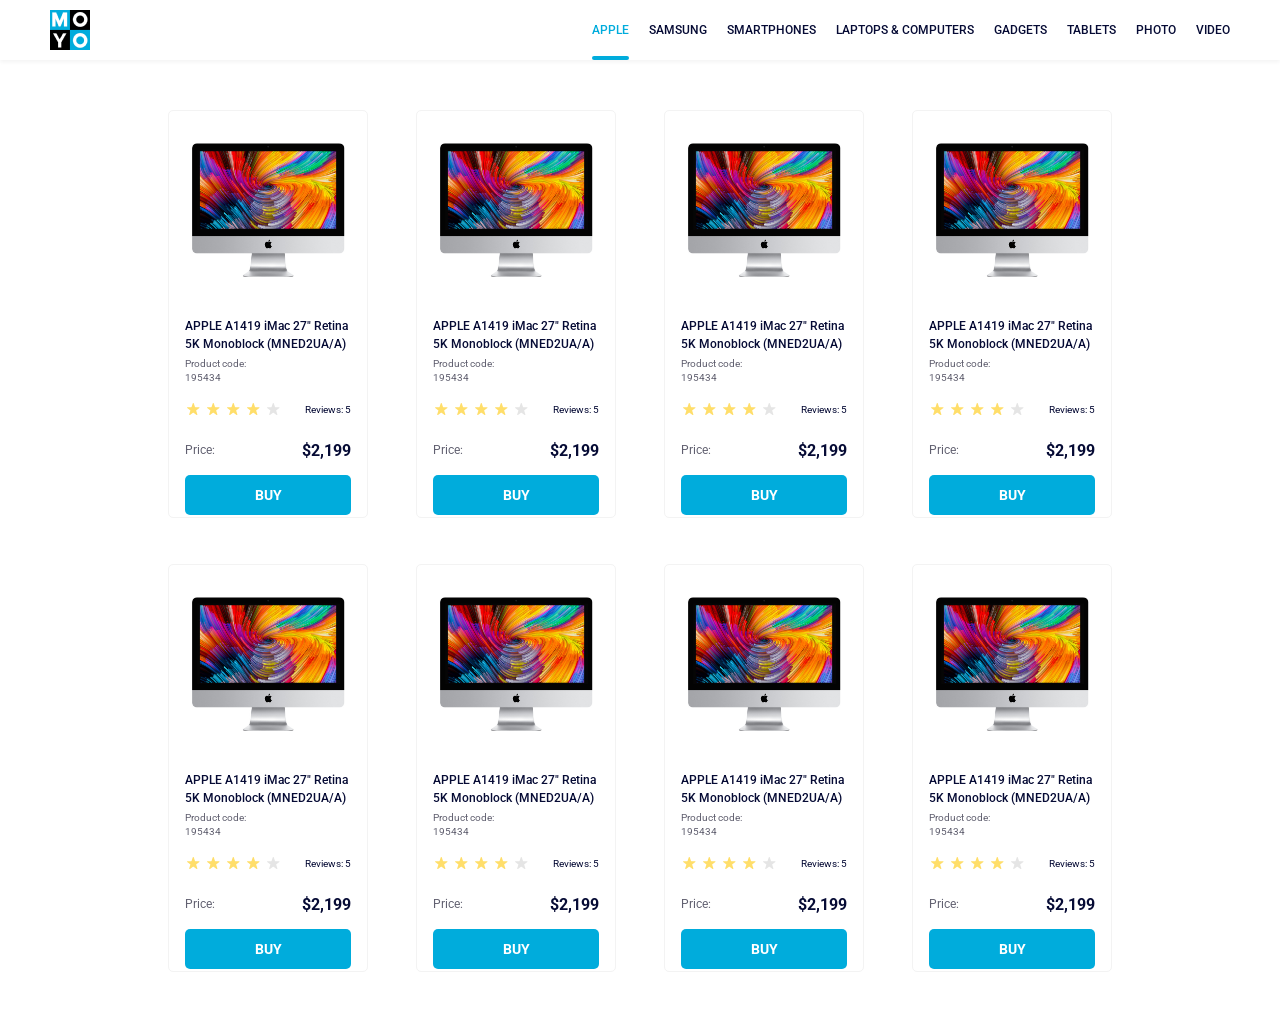
<file: index.html>
<!doctype html><html lang="en"><head><meta charset="utf-8"><meta name="viewport" content="width=device-width, initial-scale=1.0"><title>Catalog</title><link rel="preconnect" href="https://fonts.gstatic.com"><link href="https://fonts.googleapis.com/css2?family=Roboto:wght@400;500;700&display=swap" rel="stylesheet"><link rel="stylesheet" href="index.05b4c039.css"></head><body>  <header class="header">  <a href="#" class="header__logo"> <img src="logo.eddae0ff.png" alt="MOYO LOGO" class="header__logo-img"> </a>  <nav class="header__nav nav"> <ul class="nav__list"> <li class="nav__item"> <a href="#" class="is-active nav__link"> Apple </a> </li> <li class="nav__item"> <a href="#" class="nav__link"> Samsung </a> </li> <li class="nav__item"> <a href="#" class="nav__link"> Smartphones </a> </li> <li class="nav__item"> <a href="#" class="nav__link" data-qa="nav-hover"> Laptops & Computers </a> </li> <li class="nav__item"> <a href="#" class="nav__link"> Gadgets </a> </li> <li class="nav__item"> <a href="#" class="nav__link"> Tablets </a> </li> <li class="nav__item"> <a href="#" class="nav__link"> Photo </a> </li> <li class="nav__item"> <a href="#" class="nav__link"> Video </a> </li> </ul> </nav> </header>   <main class="container"> <div class="main"> <article data-qa="card" class="card"> <img class="card__img" src="imac.202c52ff.jpeg" alt="img"> <div class="card__container"> <p class="card__title"> APPLE A1419 iMac 27" Retina 5K Monoblock (MNED2UA/A) </p> <p class="card__code">Product code: 195434</p> <div class="card__reviews"> <div class="stars"> <div class="stars stars--4"> <div class="stars__star"></div> <div class="stars__star"></div> <div class="stars__star"></div> <div class="stars__star"></div> <div class="stars__star"></div> </div> </div> <div class="card__review-count">Reviews: 5</div> </div> <div class="card__price"> <p class="card__price-label">Price:</p> <p class="card__price-value">$2,199</p> </div> <a class="card__btn" data-qa="card-hover"> Buy </a> </div> </article> <article class="card"> <img class="card__img" src="imac.202c52ff.jpeg" alt="img"> <div class="card__container"> <p class="card__title"> APPLE A1419 iMac 27" Retina 5K Monoblock (MNED2UA/A) </p> <p class="card__code">Product code: 195434</p> <div class="card__reviews"> <div class="stars"> <div class="stars stars--4"> <div class="stars__star"></div> <div class="stars__star"></div> <div class="stars__star"></div> <div class="stars__star"></div> <div class="stars__star"></div> </div> </div> <div class="card__review-count">Reviews: 5</div> </div> <div class="card__price"> <p class="card__price-label">Price:</p> <p class="card__price-value">$2,199</p> </div> <a class="card__btn">Buy</a> </div> </article> <article class="card"> <img class="card__img" src="imac.202c52ff.jpeg" alt="img"> <div class="card__container"> <p class="card__title"> APPLE A1419 iMac 27" Retina 5K Monoblock (MNED2UA/A) </p> <p class="card__code">Product code: 195434</p> <div class="card__reviews"> <div class="stars"> <div class="stars stars--4"> <div class="stars__star"></div> <div class="stars__star"></div> <div class="stars__star"></div> <div class="stars__star"></div> <div class="stars__star"></div> </div> </div> <div class="card__review-count">Reviews: 5</div> </div> <div class="card__price"> <p class="card__price-label">Price:</p> <p class="card__price-value">$2,199</p> </div> <a class="card__btn">Buy</a> </div> </article> <article class="card"> <img class="card__img" src="imac.202c52ff.jpeg" alt="img"> <div class="card__container"> <p class="card__title"> APPLE A1419 iMac 27" Retina 5K Monoblock (MNED2UA/A) </p> <p class="card__code">Product code: 195434</p> <div class="card__reviews"> <div class="stars"> <div class="stars stars--4"> <div class="stars__star"></div> <div class="stars__star"></div> <div class="stars__star"></div> <div class="stars__star"></div> <div class="stars__star"></div> </div> </div> <div class="card__review-count">Reviews: 5</div> </div> <div class="card__price"> <p class="card__price-label">Price:</p> <p class="card__price-value">$2,199</p> </div> <a class="card__btn">Buy</a> </div> </article> <article class="card"> <img class="card__img" src="imac.202c52ff.jpeg" alt="img"> <div class="card__container"> <p class="card__title"> APPLE A1419 iMac 27" Retina 5K Monoblock (MNED2UA/A) </p> <p class="card__code">Product code: 195434</p> <div class="card__reviews"> <div class="stars"> <div class="stars stars--4"> <div class="stars__star"></div> <div class="stars__star"></div> <div class="stars__star"></div> <div class="stars__star"></div> <div class="stars__star"></div> </div> </div> <div class="card__review-count">Reviews: 5</div> </div> <div class="card__price"> <p class="card__price-label">Price:</p> <p class="card__price-value">$2,199</p> </div> <a class="card__btn">Buy</a> </div> </article> <article class="card"> <img class="card__img" src="imac.202c52ff.jpeg" alt="img"> <div class="card__container"> <p class="card__title"> APPLE A1419 iMac 27" Retina 5K Monoblock (MNED2UA/A) </p> <p class="card__code">Product code: 195434</p> <div class="card__reviews"> <div class="stars"> <div class="stars stars--4"> <div class="stars__star"></div> <div class="stars__star"></div> <div class="stars__star"></div> <div class="stars__star"></div> <div class="stars__star"></div> </div> </div> <div class="card__review-count">Reviews: 5</div> </div> <div class="card__price"> <p class="card__price-label">Price:</p> <p class="card__price-value">$2,199</p> </div> <a class="card__btn">Buy</a> </div> </article> <article class="card"> <img class="card__img" src="imac.202c52ff.jpeg" alt="img"> <div class="card__container"> <p class="card__title"> APPLE A1419 iMac 27" Retina 5K Monoblock (MNED2UA/A) </p> <p class="card__code">Product code: 195434</p> <div class="card__reviews"> <div class="stars"> <div class="stars stars--4"> <div class="stars__star"></div> <div class="stars__star"></div> <div class="stars__star"></div> <div class="stars__star"></div> <div class="stars__star"></div> </div> </div> <div class="card__review-count">Reviews: 5</div> </div> <div class="card__price"> <p class="card__price-label">Price:</p> <p class="card__price-value">$2,199</p> </div> <a class="card__btn">Buy</a> </div> </article> <article class="card"> <img class="card__img" src="imac.202c52ff.jpeg" alt="img"> <div class="card__container"> <p class="card__title"> APPLE A1419 iMac 27" Retina 5K Monoblock (MNED2UA/A) </p> <p class="card__code">Product code: 195434</p> <div class="card__reviews"> <div class="stars"> <div class="stars stars--4"> <div class="stars__star"></div> <div class="stars__star"></div> <div class="stars__star"></div> <div class="stars__star"></div> <div class="stars__star"></div> </div> </div> <div class="card__review-count">Reviews: 5</div> </div> <div class="card__price"> <p class="card__price-label">Price:</p> <p class="card__price-value">$2,199</p> </div> <a class="card__btn">Buy</a> </div> </article> </div> </main> </body></html>
</file>
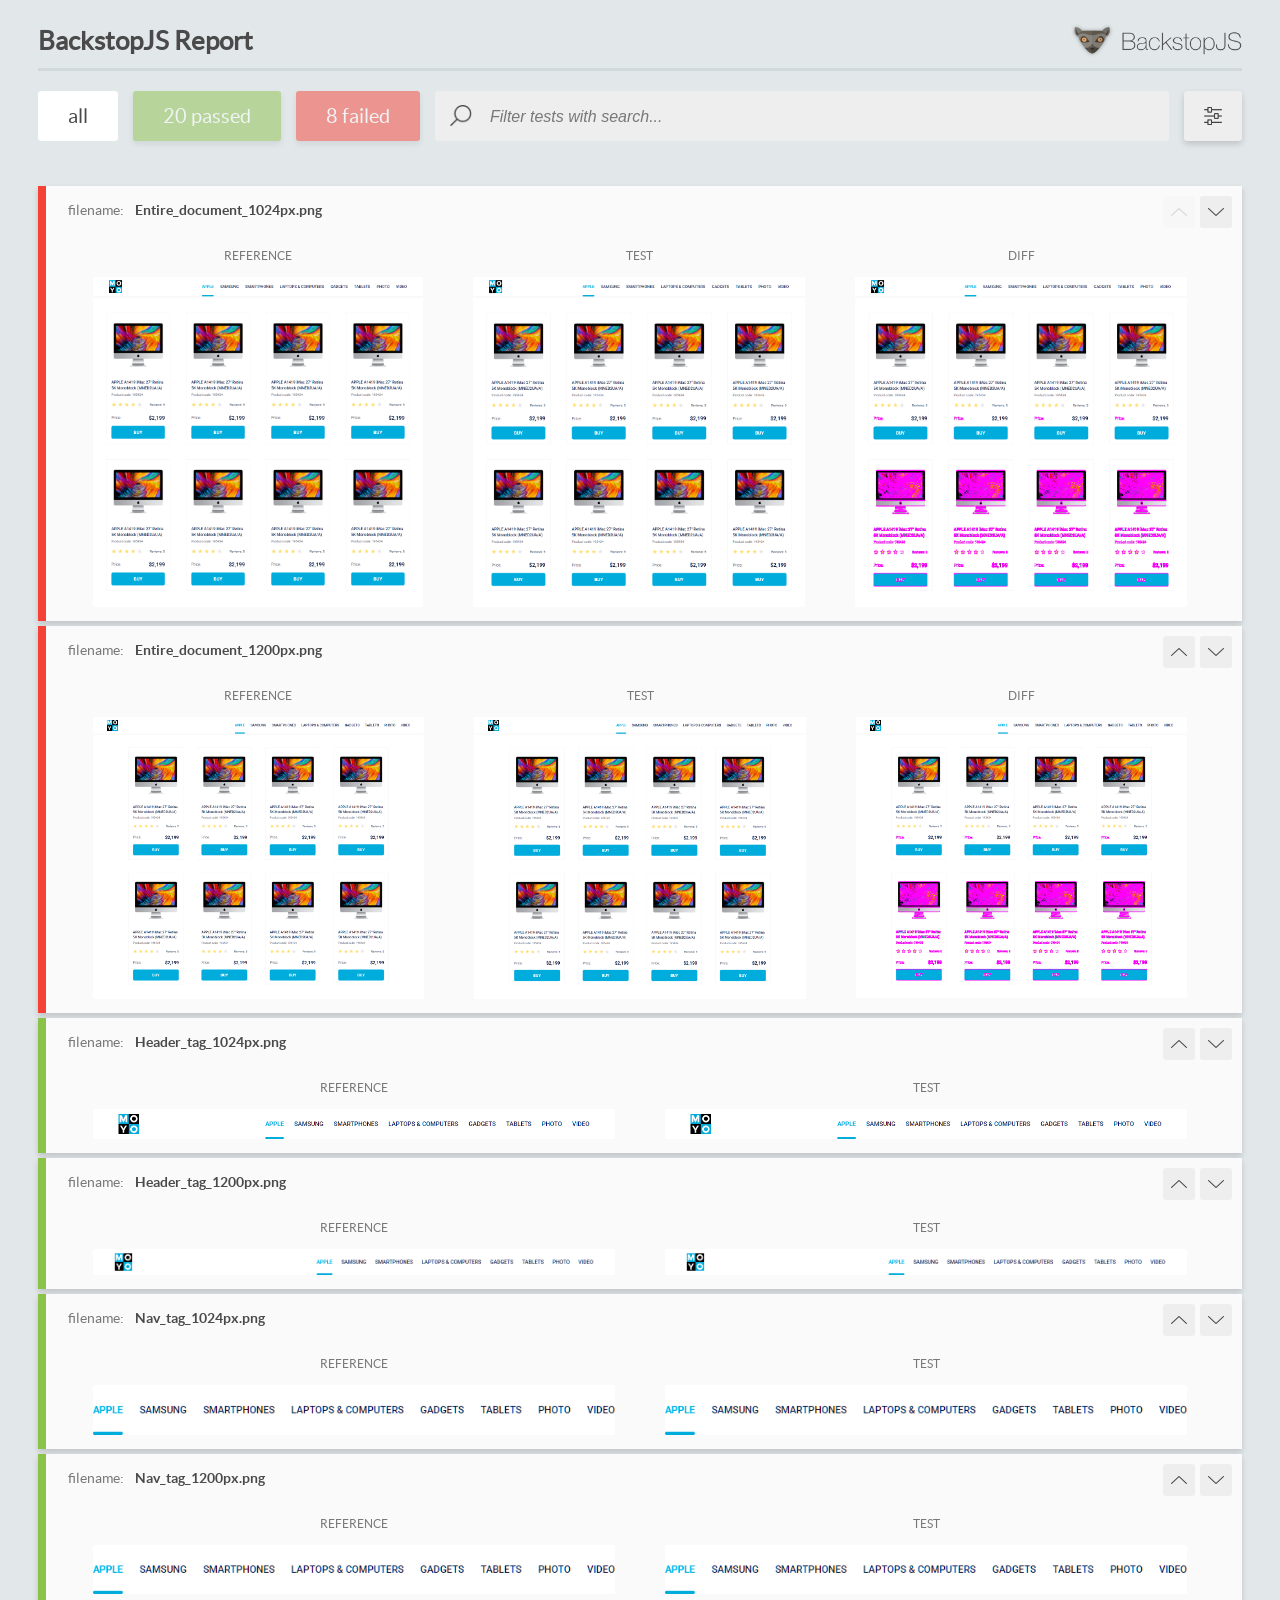
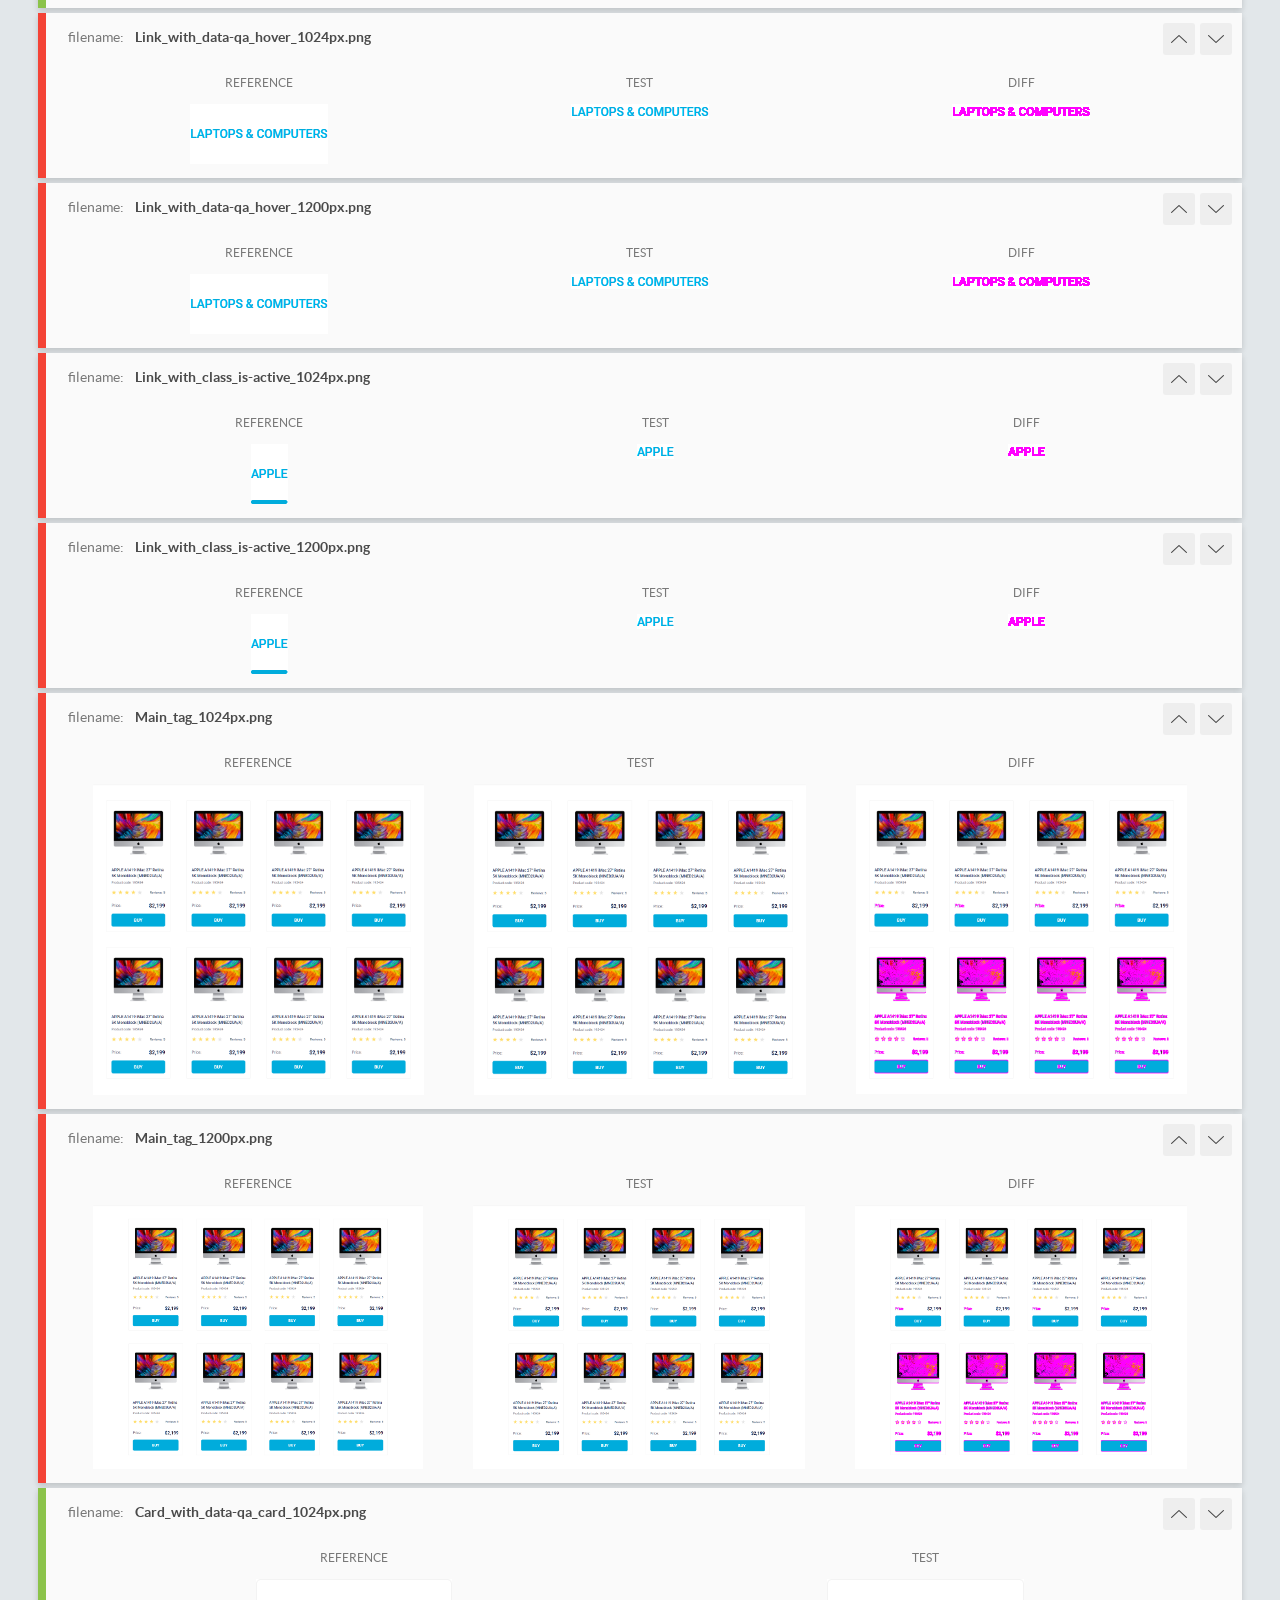
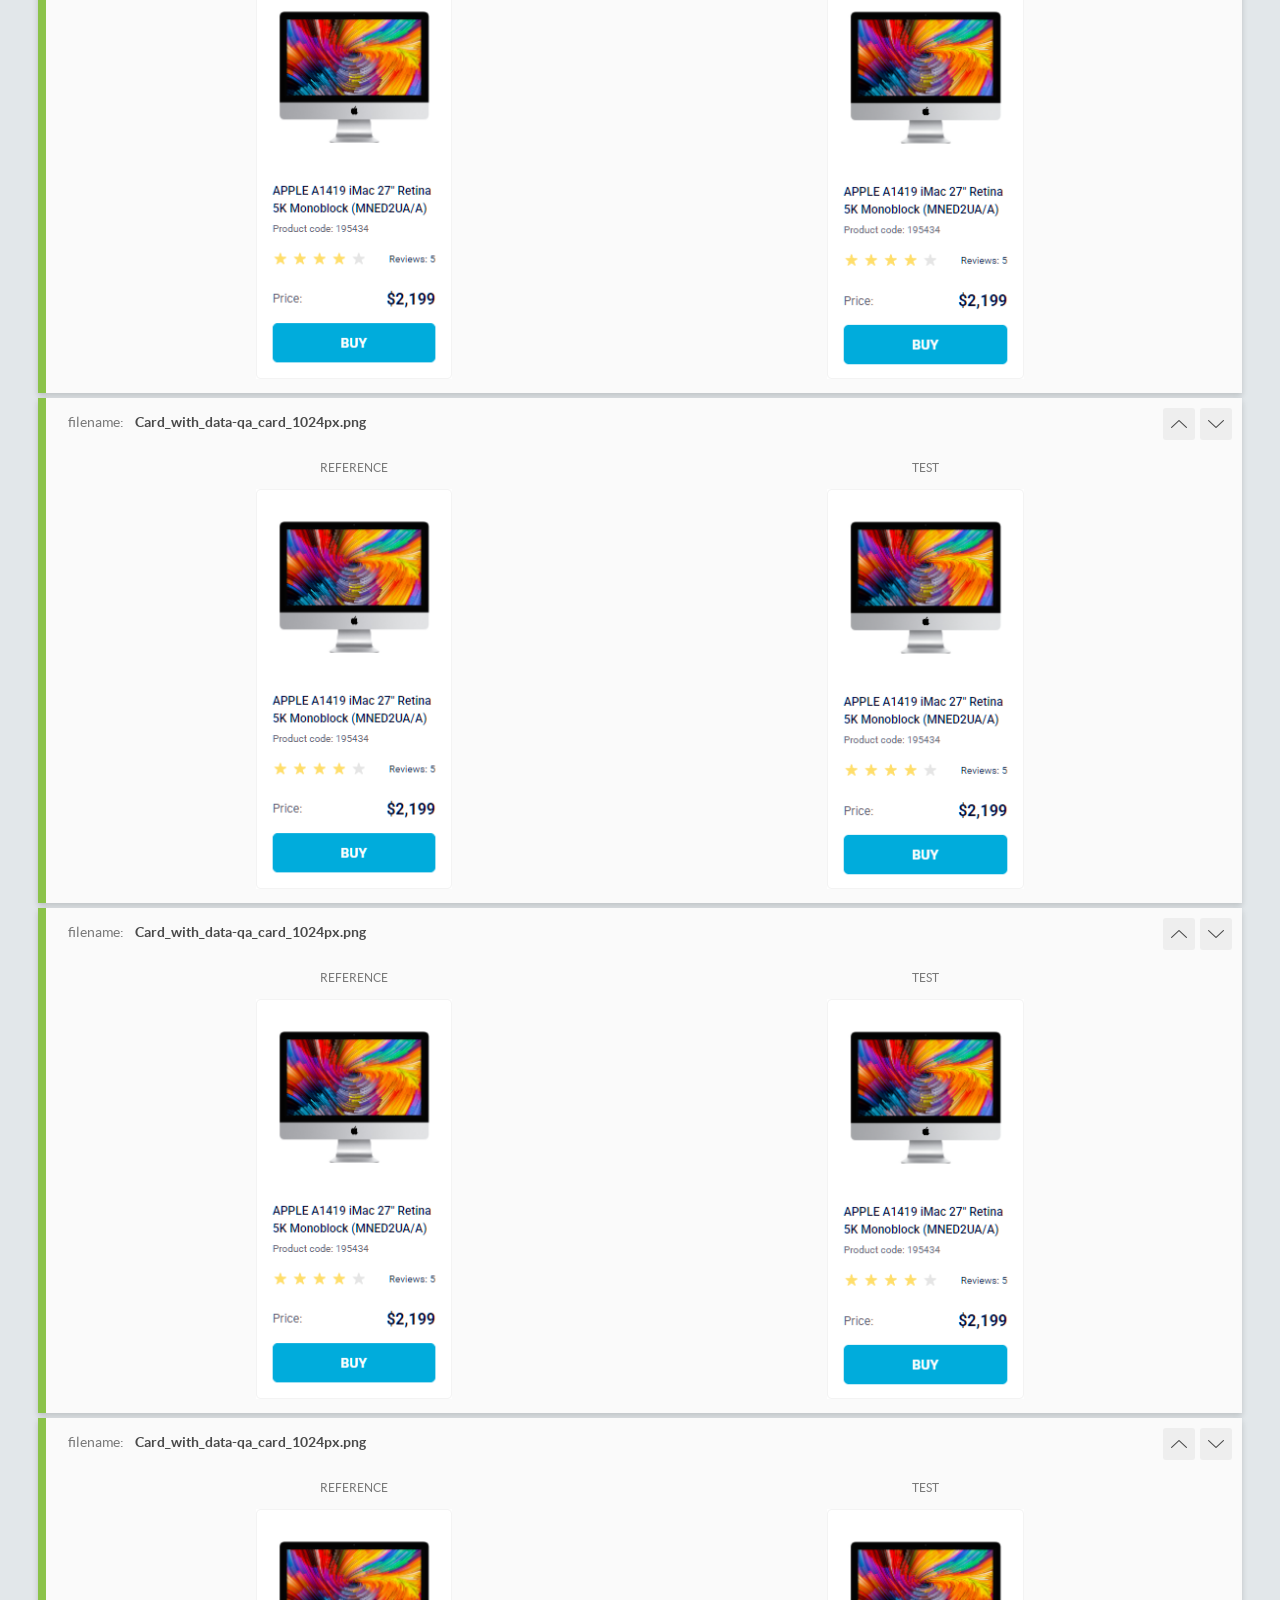
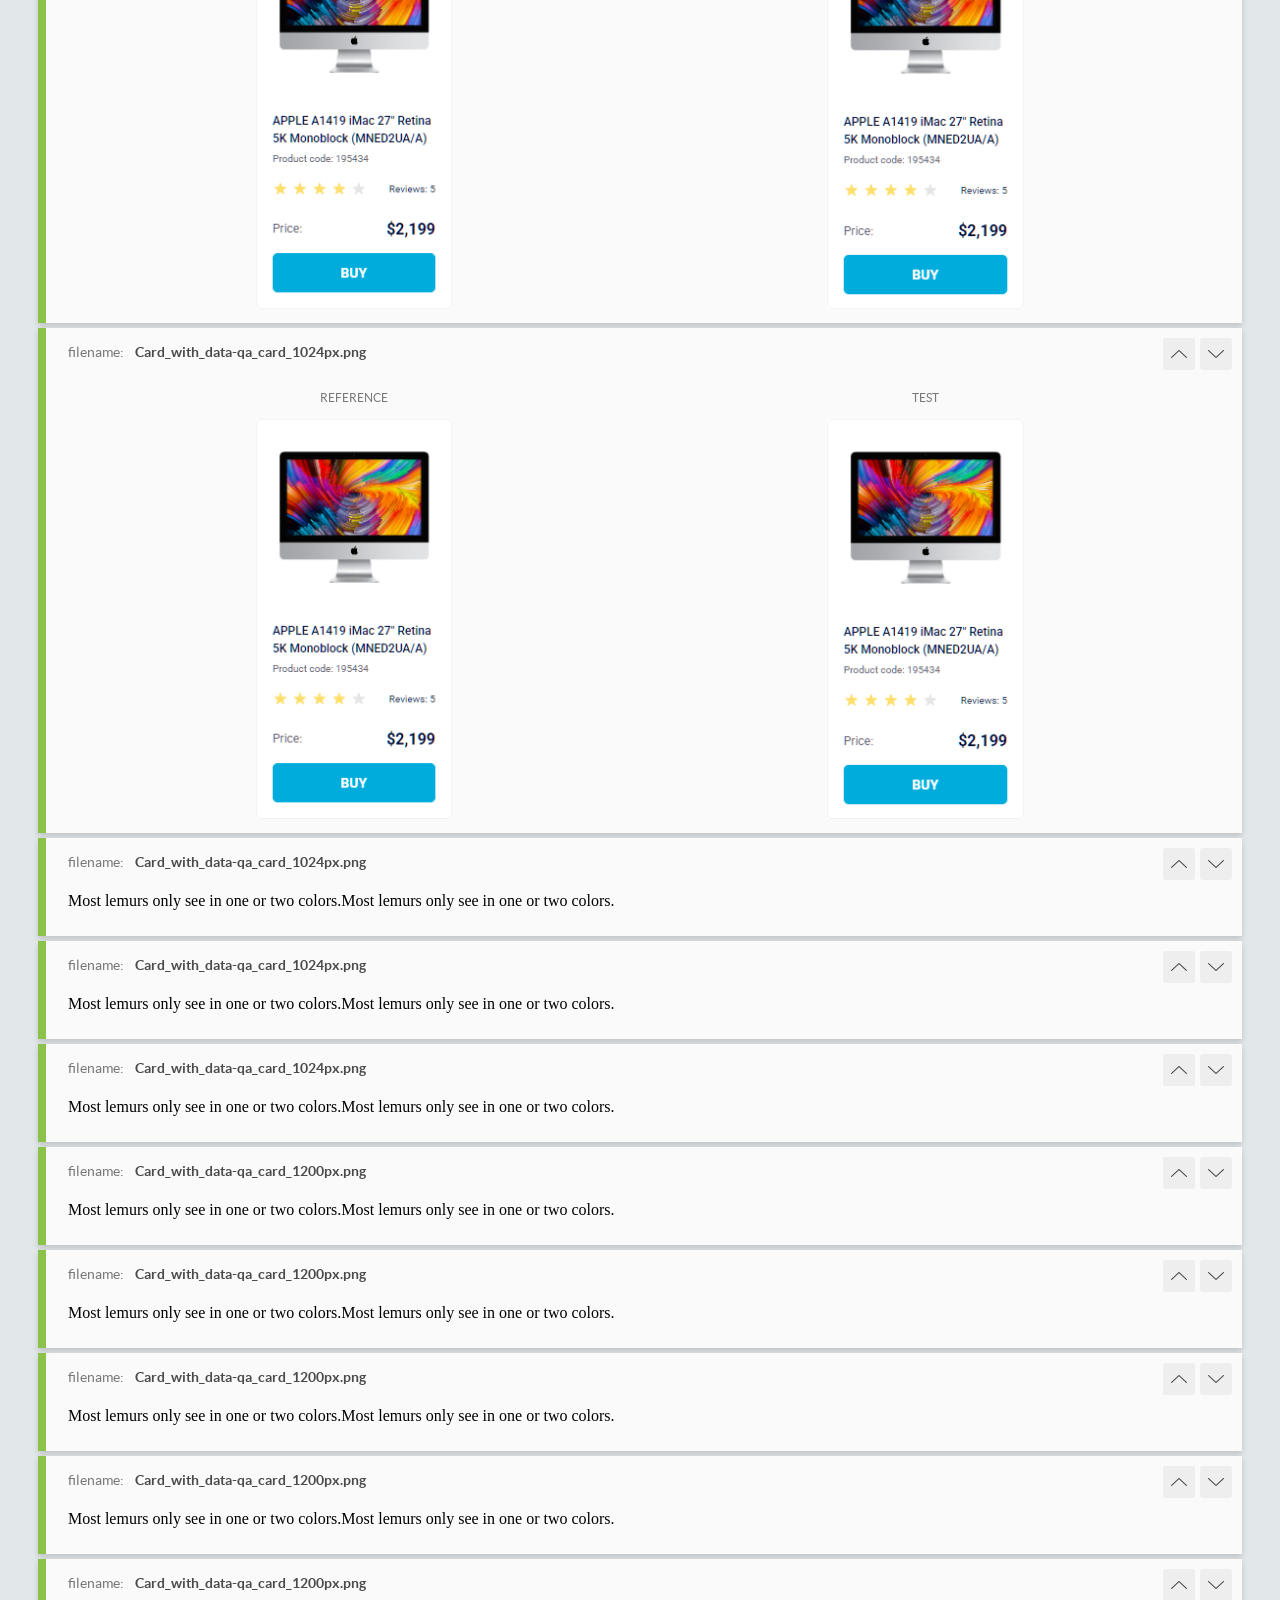
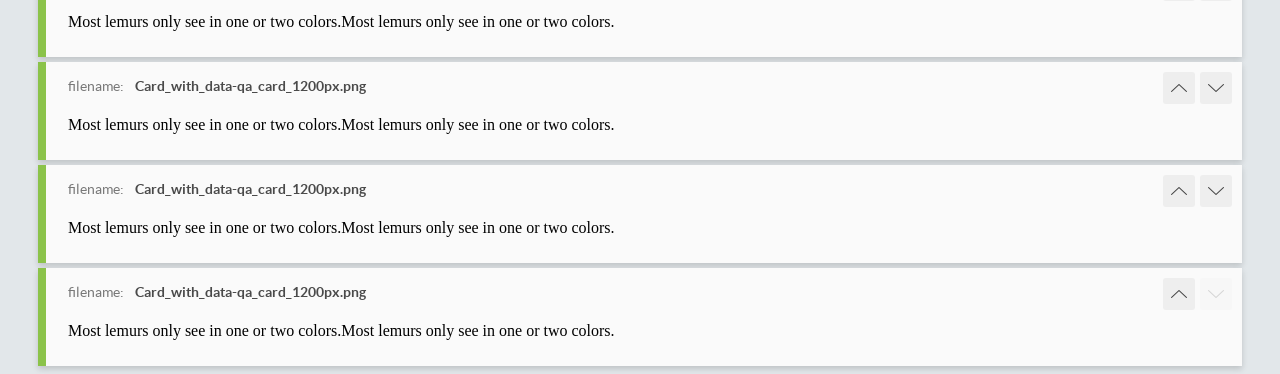
<file: report/html_report/index.html>
<!DOCTYPE html>
<html>
  <head>
    <meta charset="utf-8">
    <!-- Disable Cache -->
    <meta http-equiv="Cache-Control" content="no-cache, no-store, must-revalidate">
    <meta http-equiv="Pragma" content="no-cache">
    <meta http-equiv="Expires" content="0">

    <title>BackstopJS Report</title>

    <style>
      @font-face {
          font-family: 'latoregular';
          src: url('./assets/fonts/lato-regular-webfont.woff2') format('woff2'),
              url('./assets/fonts/lato-regular-webfont.woff') format('woff');
          font-weight: 400;
          font-style: normal;
      }
      @font-face {
          font-family: 'latobold';
          src: url('./assets/fonts/lato-bold-webfont.woff2') format('woff2'),
              url('./assets/fonts/lato-bold-webfont.woff') format('woff');
          font-weight: 700;
          font-style: normal;
      }

      .ReactModal__Body--open {
          overflow: hidden;
      }
      .ReactModal__Body--open .header {
        display: none;
      }

    </style>
  </head>
  <body style="background-color: #E2E7EA">
    <div id="root">

    </div>
    <script>
      function report (report) { // eslint-disable-line no-unused-vars
        window.tests = report;
      }
    </script>
    <script src="config.js"></script>
    <script src="index_bundle.js"></script>
  </body>
</html>
</file>
<file: index.05b4c039.css>
body{color:#000;box-sizing:border-box;margin:0;padding:0;font-family:Roboto,sans-serif}html{margin:0;font-family:Roboto,sans-serif;font-weight:500}:root{--blue-color:#00acdc}.header{justify-content:space-between;align-items:center;max-width:100%;height:60px;padding:0 50px;display:flex;box-shadow:0 2px 4px #0000000d}.header__logo,.header__logo-img{width:40px;height:40px}.nav__list{justify-content:space-between;margin:0;padding:0;list-style:none;display:flex}.nav__item{margin-top:22px;margin-bottom:23px;padding:0;font-size:12px}.nav__item:not(:first-child){margin-left:20px}.nav__link{text-transform:uppercase;color:#060b35;align-items:center;height:60px;text-decoration:none;transition:background-color .3s,color .3s,border-color .3s,transform .3s;display:flex;position:relative}.nav__link:hover{color:#00acdc}.nav__link.is-active{color:#00acdc;position:relative}.nav__link.is-active:after{content:"";background-color:#00acdc;border-radius:8px;height:4px;transition:background-color .3s,transform .3s;position:absolute;bottom:0;left:0;right:0}.container{justify-content:center;padding:50px 40px;display:flex;overflow:visible}.main{grid-template-columns:repeat(1,200px);justify-content:center;gap:46px 48px;display:grid;overflow:visible}@media (width>=488px){.main{grid-template-columns:repeat(2,200px)}}@media (width>=768px){.main{grid-template-columns:repeat(3,200px)}}@media (width>=1024px){.main{grid-template-columns:repeat(4,200px)}}.card{box-sizing:border-box;background-color:#fff;border:1px solid #f3f3f3;border-radius:5px;flex-direction:column;gap:40px;width:200px;height:408px;transition:background-color .3s,color .3s,border-color .3s,transform .3s;display:flex}.card__title{color:#060b35;margin:0;font-size:12px;font-weight:500;line-height:18px;transition:background-color .3s,color .3s,border-color .3s,transform .3s}.card:hover{transform:scale(1.2)}.card:hover .card__title{color:#34568b}.card__img{width:160px;min-height:134px;margin:32px 19px 0}.card__container{margin:0 16px}.card__code{color:#616070;margin-top:4px;margin-bottom:0;margin-right:68px;font-size:10px;font-weight:400;line-height:14px}.card__reviews{flex-direction:row;justify-content:space-between;align-items:center;margin-top:16px;display:flex}.card__review-count{color:#060b35;font-size:10px;font-weight:400}.card__price{flex-direction:row;justify-content:space-between;align-items:center;max-height:18px;margin-top:24px;display:flex}.card__price-label{color:#616070;margin:0;font-size:12px;font-weight:400}.card__price-value{color:#060b35;margin:0;font-size:16px;font-weight:700}.card__btn{box-sizing:border-box;color:#fff;text-transform:uppercase;background-color:#00acdc;border-radius:5px;justify-content:center;align-items:center;width:166px;height:40px;margin-top:16px;margin-bottom:16px;font-size:14px;font-weight:700;transition:background-color .3s,color .3s,border-color .3s,transform .3s;display:flex}.card__btn:hover{color:#00acdc;background-color:#fff;border:1px solid #00acdc}.stars{display:flex}.stars__star{background-image:url(star.822d561e.svg);background-position:50%;background-repeat:no-repeat;width:16px;height:16px}.stars__star:not(:last-child){margin-right:4px}.stars--1 .stars__star:nth-child(-n+1),.stars--2 .stars__star:nth-child(-n+2),.stars--3 .stars__star:nth-child(-n+3),.stars--4 .stars__star:nth-child(-n+4),.stars--5 .stars__star:nth-child(-n+5){background-image:url(star-active.edda4c43.svg)}
/*# sourceMappingURL=index.05b4c039.css.map */
</file>
